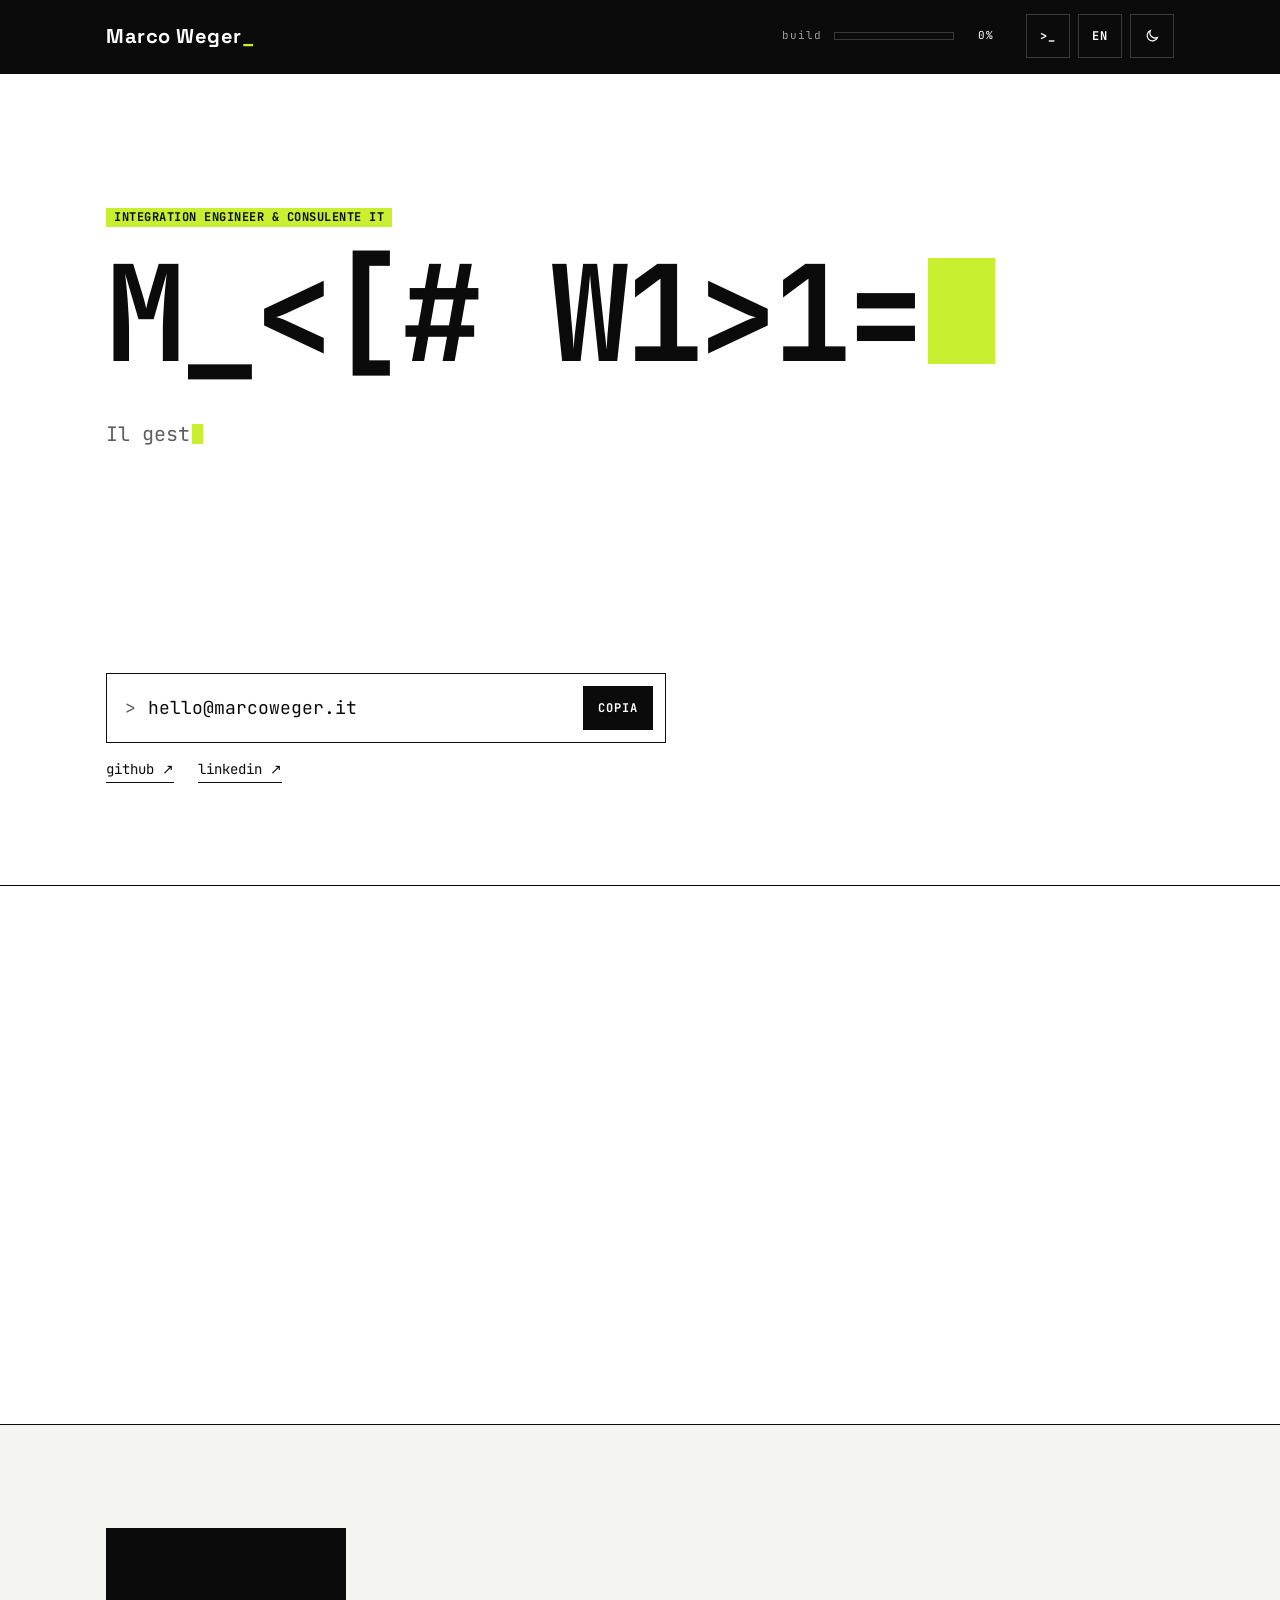
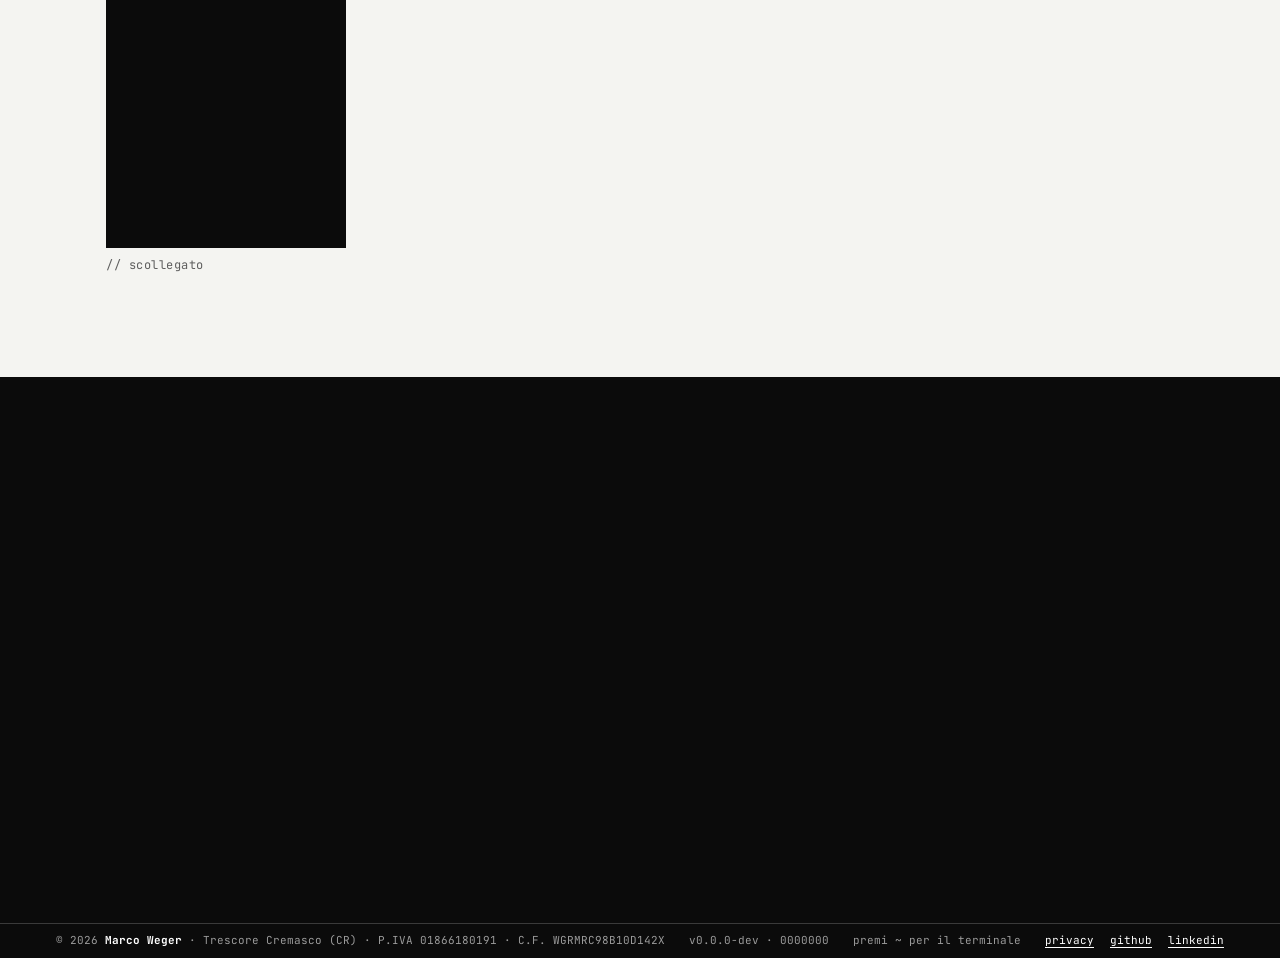
<file: site/index.html>
<!DOCTYPE html>
<html lang="it" data-lang="it">
<head>
<meta charset="UTF-8">
<meta name="viewport" content="width=device-width, initial-scale=1.0, viewport-fit=cover, interactive-widget=resizes-content">
<title>Marco Weger</title>
<meta name="description" content="Marco Weger, integration engineer e consulente IT. Il gestionale non parla con le macchine, le macchine non parlano con Excel. Io parlo con tutti e tre.">
<link rel="canonical" href="https://marcoweger.it/">
<meta name="theme-color" content="#0b0b0b">
<link rel="icon" href="favicon.svg" type="image/svg+xml">
<link rel="icon" href="favicon-32.png" sizes="32x32" type="image/png">
<link rel="apple-touch-icon" href="apple-touch-icon.png">
<meta property="og:type" content="website">
<meta property="og:url" content="https://marcoweger.it/">
<meta property="og:title" content="Marco Weger · Integration engineer">
<meta property="og:description" content="Il gestionale non parla con le macchine. Le macchine non parlano con Excel. Io parlo con tutti e tre.">
<meta property="og:image" content="https://marcoweger.it/og.png">
<meta property="og:image:width" content="1200">
<meta property="og:image:height" content="630">
<meta property="og:locale" content="it_IT">
<meta property="og:locale:alternate" content="en_US">
<meta name="twitter:card" content="summary_large_image">
<meta name="referrer" content="strict-origin-when-cross-origin">
<meta http-equiv="Content-Security-Policy" content="default-src 'self'; script-src 'self'; style-src 'self'; img-src 'self' data:; font-src 'self'; connect-src 'none'; object-src 'none'; base-uri 'none'; form-action 'none'">
<link rel="preload" href="fonts/jetbrains-mono-latin-700-normal.woff2" as="font" type="font/woff2" crossorigin>
<link rel="preload" href="fonts/space-grotesk-latin-400-normal.woff2" as="font" type="font/woff2" crossorigin>
<link rel="stylesheet" href="fonts.css?v=10">
<link rel="stylesheet" href="mw.css?v=10">
<link rel="stylesheet" href="styles.css?v=10">
<script src="boot.js?v=10"></script>
<script type="application/ld+json">
{"@context":"https://schema.org","@type":"Person","name":"Marco Weger","url":"https://marcoweger.it/","email":"mailto:hello@marcoweger.it","jobTitle":"Integration Engineer & IT Consultant","image":"https://marcoweger.it/images/marco.jpg","alumniOf":{"@type":"CollegeOrUniversity","name":"Politecnico di Milano"},"address":{"@type":"PostalAddress","addressLocality":"Trescore Cremasco","addressRegion":"CR","addressCountry":"IT"},"sameAs":["https://github.com/marco-weger","https://www.linkedin.com/in/marco-w-972471113/"]}
</script>
</head>
<body class="mw">
<!--PAGE-START-->
<header class="top">
  <div class="wrap top-inner">
    <p class="mw-wordmark">Marco Weger</p>
    <div class="build" aria-hidden="true"><span class="build-k">build</span><span class="build-bar"><i id="build-fill"></i></span><span id="build-pct" class="build-pct">0%</span></div>
    <div class="top-actions">
      <button id="term-toggle" class="sq" type="button" aria-controls="console" aria-expanded="false" aria-label="Apri il terminale" title="Terminale (~)">&gt;_</button>
      <button id="lang-toggle" class="sq" type="button" aria-label="EN, switch to English">EN</button>
      <button id="theme-toggle" class="sq" type="button" aria-label="Cambia tema">
        <svg class="ico-moon" viewBox="0 0 24 24" width="16" height="16" fill="none" stroke="currentColor" stroke-width="1.8" stroke-linecap="square"><path d="M20 14.5A8 8 0 0 1 9.5 4a8 8 0 1 0 10.5 10.5z"/></svg>
        <svg class="ico-sun" viewBox="0 0 24 24" width="16" height="16" fill="none" stroke="currentColor" stroke-width="1.8" stroke-linecap="square"><rect x="8" y="8" width="8" height="8"/><path d="M12 2v3M12 19v3M2 12h3M19 12h3M4.9 4.9l2.1 2.1M17 17l2.1 2.1M4.9 19.1L7 17M17 7l2.1-2.1"/></svg>
      </button>
    </div>
  </div>
  <div class="scrollbar" aria-hidden="true"><i id="scroll-fill"></i></div>
</header>

<main>

  <section class="hero">
    <div class="wrap">
      <p class="hero-tag"><span class="mw-tag lang-it">INTEGRATION ENGINEER &amp; CONSULENTE IT</span><span class="mw-tag lang-en" lang="en">INTEGRATION ENGINEER &amp; IT CONSULTANT</span></p>
      <h1 class="name"><span class="scramble">Marco</span> <span><span class="scramble">Weger</span><i class="cursor" aria-hidden="true"></i></span></h1>

      <div class="stdout hero-lines" data-seq>
        <p class="type lang-it">Il gestionale non parla con le macchine.</p>
        <p class="type lang-it">Le macchine non parlano con Excel.</p>
        <p class="type lang-it">Excel non parla con nessuno.</p>
        <p class="type punch lang-it"><mark>Io parlo con tutti e tre.</mark></p>
        <p class="type lang-en" lang="en">Your ERP doesn't talk to your machines.</p>
        <p class="type lang-en" lang="en">Your machines don't talk to Excel.</p>
        <p class="type lang-en" lang="en">Excel doesn't talk to anyone.</p>
        <p class="type punch lang-en" lang="en"><mark>I talk to all three.</mark></p>
        <p class="hero-sub lang-it">Entro in azienda e <span class="rotator" data-words="analizzo i processi, dalla produzione all&#39;ufficio|collego gestionale, macchine e magazzino|automatizzo il lavoro che oggi si fa a mano|porto i dati delle macchine nei report di chi decide|sostituisco i file Excel con software su misura">analizzo i processi, dalla produzione all&#39;ufficio</span>.<br>Poi resto, perché qualcuno i log deve leggerli.</p>
        <p class="hero-sub lang-en" lang="en">I walk into your company and <span class="rotator" data-words="map your processes, from the shop floor to the office|connect ERP, machines and warehouse|automate the work still done by hand|bring machine data into the reports people decide on|replace spreadsheets with software built for you">map your processes, from the shop floor to the office</span>.<br>Then I stick around, because someone has to read the logs.</p>
      </div>

      <div class="term" data-seq>
        <div class="term-line">
          <span class="term-prompt">&gt;</span>
          <a class="term-addr" href="mailto:hello@marcoweger.it">hello@marcoweger.it</a>
          <button class="term-copy" type="button" aria-live="polite" data-copy="hello@marcoweger.it"><span class="lang-it">copia</span><span class="lang-en" lang="en">copy</span></button>
        </div>
      </div>
      <nav class="links" aria-label="Profili">
        <a href="https://github.com/marco-weger" target="_blank" rel="noopener">github ↗</a>
        <a href="https://www.linkedin.com/in/marco-w-972471113/" target="_blank" rel="noopener">linkedin ↗</a>
      </nav>
    </div>
  </section>

  <section id="lavori" class="wip">
    <div class="wrap">
      <div class="block" data-seq>
        <p class="cmd type">$ git status</p>
        <pre class="out"><span class="lang-it">On branch main
Modifiche in corso:
  modificato:   lavori/</span><span class="lang-en" lang="en">On branch main
Changes not staged for commit:
  modified:   projects/</span></pre>
        <h2 class="wip-title">Work in progress<span class="spin" aria-hidden="true"><i></i><i></i><i></i><i></i><i></i></span></h2>
        <p class="wip-text lang-it">Qui arriveranno i lavori. Per ora sono in compilazione, e finché c'è un warning non esce niente.</p>
        <p class="wip-text lang-en" lang="en">Projects will land here. They're still compiling, and nothing ships while there's a warning.</p>
        <p class="wip-text dim lang-it">Nel frattempo c'è <a href="https://github.com/marco-weger" target="_blank" rel="noopener">GitHub</a>. Oppure un caffè, offro io.</p>
        <p class="wip-text dim lang-en" lang="en">Meanwhile there's <a href="https://github.com/marco-weger" target="_blank" rel="noopener">GitHub</a>. Or a coffee, my treat.</p>
      </div>
    </div>
  </section>

  <!-- Sezione futura: progetti personali. Nascosta finché non c'è contenuto (togliere hidden per attivarla). -->
  <section id="built" class="built" hidden>
    <div class="wrap">
      <p class="cmd">$ ls side-projects/</p>
    </div>
  </section>

  <section id="chi" class="about">
    <div class="wrap about-inner">
      <figure class="photo-wrap">
        <button class="photo" id="photo" type="button" aria-pressed="false" aria-label="Marco Weger">
          <img class="photo-a" src="images/marco.jpg" alt="Marco Weger" width="600" height="800" loading="lazy" decoding="async">
          <img class="photo-b" src="images/marco-connesso.jpg" alt="" width="600" height="800" loading="lazy" aria-hidden="true">
        </button>
        <figcaption class="photo-cap" aria-live="polite"><span class="cap-off"><span class="lang-it">// scollegato</span><span class="lang-en" lang="en">// unplugged</span></span><span class="cap-on"><span class="lang-it">// collegato</span><span class="lang-en" lang="en">// connected</span></span></figcaption>
      </figure>
      <div class="about-text" data-seq>
        <p class="cmd type">$ whoami</p>
        <p class="who">marco weger · <span class="lang-it">ingegnere informatico, Politecnico di Milano</span><span class="lang-en" lang="en">computer engineer, Politecnico di Milano</span></p>
        <p class="lang-it">Dal 2016 faccio dialogare linee di produzione, gestionali e magazzini. Ogni tanto anche le persone che li usano, che è la parte difficile.</p>
        <p class="lang-en" lang="en">Since 2016 I've been getting production lines, ERPs and warehouses to talk to each other. Now and then the people using them too, which is the hard part.</p>
        <p class="dim lang-it">Fuori dal lavoro organizzo un festival annuale da oltre 5000 ingressi e guido due associazioni. Al confronto, una migrazione di database è rilassante.</p>
        <p class="dim lang-en" lang="en">Outside work I run an annual festival with over 5,000 admissions and lead two associations. A database migration is relaxing by comparison.</p>
      </div>
    </div>
  </section>

  <section id="contatti" class="contact">
    <div class="wrap" data-seq>
      <p class="cmd cmd--band type">$ ping marco</p>
      <p class="contact-q lang-it"><span class="scramble-v">Hai un Excel che fa paura anche a te?</span></p>
      <p class="contact-q lang-en" lang="en"><span class="scramble-v">Got a spreadsheet that scares even you?</span></p>
      <p class="contact-sub lang-it">Scrivimi. Le formule non le giudico, le sistemo.</p>
      <p class="contact-sub lang-en" lang="en">Write to me. I don't judge the formulas, I fix them.</p>
      <div class="term term--band">
        <div class="term-line">
          <span class="term-prompt">&gt;</span>
          <a class="term-addr" href="mailto:hello@marcoweger.it">hello@marcoweger.it</a>
          <button class="term-copy" type="button" aria-live="polite" data-copy="hello@marcoweger.it"><span class="lang-it">copia</span><span class="lang-en" lang="en">copy</span></button>
        </div>
      </div>
    </div>
  </section>

</main>

<footer class="mw-band mw-band--footer foot">
  <span>© 2026 <b>Marco Weger</b> · Trescore Cremasco (CR) · P.IVA 01866180191 · C.F. WGRMRC98B10D142X</span>
  <span class="foot-ver">v0.0.0-dev · 0000000</span>
  <span class="foot-hint lang-it">premi ~ per il terminale</span><span class="foot-hint lang-en" lang="en">press ~ for the terminal</span>
  <span class="foot-links"><a href="privacy.html">privacy</a><a href="https://github.com/marco-weger" target="_blank" rel="noopener">github</a><a href="https://www.linkedin.com/in/marco-w-972471113/" target="_blank" rel="noopener">linkedin</a></span>
</footer>
<div id="console" class="console" role="region" aria-label="Terminale" hidden>
  <div class="console-head"><span>marco@weger: ~</span><button id="console-close" class="console-x" type="button" aria-label="Chiudi">esc</button></div>
  <div id="console-out" class="console-out" aria-live="polite"></div>
  <form id="console-form" class="console-form" autocomplete="off">
    <label for="console-in" class="console-ps">marco@weger:~$</label>
    <input id="console-in" class="console-in" type="text" spellcheck="false" autocapitalize="off" autocorrect="off" enterkeyhint="send">
  </form>
</div>
<canvas id="rain" class="rain" hidden></canvas>
<!--PAGE-END-->
<script src="script.js?v=10"></script>
</body>
</html>
</file>
<file: site/fonts.css>
/* Self-hosted fonts (SIL OFL 1.1, from @fontsource 5.x). No requests to third parties. */
@font-face { font-family: "Space Grotesk"; font-style: normal; font-weight: 300; font-display: swap; src: url("fonts/space-grotesk-latin-300-normal.woff2") format("woff2"); }
@font-face { font-family: "Space Grotesk"; font-style: normal; font-weight: 400; font-display: swap; src: url("fonts/space-grotesk-latin-400-normal.woff2") format("woff2"); }
@font-face { font-family: "Space Grotesk"; font-style: normal; font-weight: 500; font-display: swap; src: url("fonts/space-grotesk-latin-500-normal.woff2") format("woff2"); }
@font-face { font-family: "Space Grotesk"; font-style: normal; font-weight: 700; font-display: swap; src: url("fonts/space-grotesk-latin-700-normal.woff2") format("woff2"); }
@font-face { font-family: "JetBrains Mono"; font-style: normal; font-weight: 400; font-display: swap; src: url("fonts/jetbrains-mono-latin-400-normal.woff2") format("woff2"); }
@font-face { font-family: "JetBrains Mono"; font-style: normal; font-weight: 700; font-display: swap; src: url("fonts/jetbrains-mono-latin-700-normal.woff2") format("woff2"); }
</file>
<file: site/mw.css>
/* Marco Weger_ — stile grafico standard. Generated from tokens.json; source of truth: design system artifact "Marco Weger_".
   Fonts: Space Grotesk + JetBrains Mono, self-hosted on this site (see fonts.css). */
:root {
  --ink: #0b0b0b;
  --paper: #ffffff;
  --paper-alt: #f4f4f1;
  --band: #0b0b0b;
  --on-band: #ffffff;
  --on-band-muted: #9b9b9b;
  --band-rule: #3a3a3a;
  --lime: #c8f031;
  --on-lime: #0b0b0b;
  --text-dim: #5e5e5e;
  --text-label: #6e6e6e;
  --hairline: #e2e2e2;
  --bar-optional: #bdbdbd;
  --signal-bad: #c4320a;
  --signal-bad-soft: #fdeee7;
  --signal-ok: #1f6f43;
  --signal-ok-soft: #e8f3ec;
  --signal-note: #1d4ed8;
  --signal-note-soft: #e9eefc;
  --focus: #0b0b0b;
  --space-1: 4px;
  --space-2: 8px;
  --space-3: 12px;
  --space-4: 16px;
  --space-6: 24px;
  --space-8: 32px;
  --space-12: 48px;
  --page-margin: 72px;
  --radius-0: 0px;
  --radius-1: 2px;
  --font-sans: "Space Grotesk", "Helvetica Neue", Arial, sans-serif;
  --font-mono: "JetBrains Mono", ui-monospace, Menlo, Consolas, monospace;
}
@media (prefers-color-scheme: dark) { :root:not([data-theme="light"]) {
  --ink: #f2f2ee;
  --paper: #0b0b0b;
  --paper-alt: #151515;
  --band: #000000;
  --on-band: #ffffff;
  --on-band-muted: #9b9b9b;
  --band-rule: #3a3a3a;
  --lime: #c8f031;
  --on-lime: #0b0b0b;
  --text-dim: #a6a6a2;
  --text-label: #8a8a8a;
  --hairline: #2a2a2a;
  --bar-optional: #4a4a4a;
  --signal-bad: #ff7a45;
  --signal-bad-soft: #2a1408;
  --signal-ok: #7cd3a0;
  --signal-ok-soft: #0f2418;
  --signal-note: #8fb0ff;
  --signal-note-soft: #121b33;
  --focus: #c8f031;
  color-scheme: dark;
} }
:root[data-theme="dark"] {
  --ink: #f2f2ee;
  --paper: #0b0b0b;
  --paper-alt: #151515;
  --band: #000000;
  --on-band: #ffffff;
  --on-band-muted: #9b9b9b;
  --band-rule: #3a3a3a;
  --lime: #c8f031;
  --on-lime: #0b0b0b;
  --text-dim: #a6a6a2;
  --text-label: #8a8a8a;
  --hairline: #2a2a2a;
  --bar-optional: #4a4a4a;
  --signal-bad: #ff7a45;
  --signal-bad-soft: #2a1408;
  --signal-ok: #7cd3a0;
  --signal-ok-soft: #0f2418;
  --signal-note: #8fb0ff;
  --signal-note-soft: #121b33;
  --focus: #c8f031;
  color-scheme: dark;
}

/* Marco Weger_ — component classes. Values come from tokens.css (var(--…)); nothing here re-declares a token. */
.mw { font-family: var(--font-sans); color: var(--ink); background: var(--paper); }
.mw *, .mw *::before, .mw *::after { box-sizing: border-box; }
.mw-mono { font-family: var(--font-mono); }

/* Band: header and footer on every page */
.mw-band { background: var(--band); color: var(--on-band); display: flex; justify-content: space-between; align-items: center; gap: var(--space-6); padding: var(--space-4) var(--space-8); }
.mw-wordmark { font-weight: 700; font-size: 20px; letter-spacing: 0.5px; line-height: 1.1; margin: 0; }
.mw-wordmark::after { content: "_"; color: var(--lime); }
.mw-band-sub { font-family: var(--font-mono); font-size: 11px; letter-spacing: 2.4px; text-transform: uppercase; color: var(--on-band-muted); margin: var(--space-1) 0 0; }
.mw-band-kv { font-family: var(--font-mono); font-size: 12px; display: grid; grid-template-columns: auto auto; gap: 2px var(--space-4); color: var(--on-band); }
.mw-band-kv dt { color: var(--on-band-muted); }
.mw-band-kv dd { margin: 0; }
.mw-band--footer { font-family: var(--font-mono); font-size: 11px; color: var(--on-band-muted); padding-block: var(--space-2); }
.mw-band--footer b { color: var(--on-band); }
.mw-pageno { color: var(--on-band-muted); }
.mw-pageno em { font-style: normal; color: var(--lime); }

/* Tag: lime block with mono text */
.mw-tag { display: inline-block; background: var(--lime); color: var(--on-lime); font-family: var(--font-mono); font-weight: 700; font-size: 12px; letter-spacing: 0.5px; line-height: 1.4; padding: 1px var(--space-2); border-radius: var(--radius-0); white-space: nowrap; }

/* SectionHead: number tag + spaced caps + ink rule */
.mw-section { display: flex; align-items: center; gap: var(--space-6); font-family: var(--font-mono); font-weight: 700; font-size: 12px; letter-spacing: 4px; text-transform: uppercase; color: var(--ink); padding-bottom: var(--space-2); border-bottom: 1px solid var(--ink); margin: 0 0 var(--space-4); }

/* Label */
.mw-label { font-family: var(--font-mono); font-size: 12px; letter-spacing: 2.4px; text-transform: uppercase; color: var(--text-label); }

/* MetaFields: label/value columns, each with an ink rule above */
.mw-meta { display: grid; grid-template-columns: 2fr 1fr 1fr; gap: var(--space-6); }
.mw-meta > div { border-top: 1px solid var(--ink); padding-top: var(--space-3); display: flex; flex-direction: column; gap: var(--space-1); min-width: 0; }
.mw-meta .v { font-size: 15px; }
.mw-meta .v2 { font-size: 13px; color: var(--text-dim); }

/* LineItem: number, name + description, price */
.mw-items { display: flex; flex-direction: column; }
.mw-item { display: grid; grid-template-columns: 40px 1fr auto; gap: var(--space-4); padding: var(--space-3) 0; border-bottom: 1px solid var(--hairline); }
.mw-item .n { font-family: var(--font-mono); font-size: 13px; color: var(--text-label); padding-top: 2px; }
.mw-item .name { font-weight: 500; font-size: 17px; line-height: 1.35; }
.mw-item .desc { font-size: 14px; color: var(--text-dim); margin-top: var(--space-1); }
.mw-item .price { font-family: var(--font-mono); font-size: 15px; text-align: right; white-space: nowrap; font-variant-numeric: tabular-nums; }
.mw-item .price small { font-size: 11px; color: var(--text-label); margin-left: 2px; }

/* TotalBox */
.mw-total { background: var(--band); color: var(--on-band); padding: var(--space-6) var(--space-6) var(--space-4); display: flex; flex-direction: column; gap: var(--space-3); min-width: 280px; }
.mw-total .row { display: flex; justify-content: space-between; align-items: baseline; gap: var(--space-6); }
.mw-total .row + .row { border-top: 1px solid var(--band-rule); padding-top: var(--space-3); }
.mw-total .k { font-family: var(--font-mono); font-size: 11px; letter-spacing: 2.4px; text-transform: uppercase; }
.mw-total .v { font-family: var(--font-mono); font-weight: 700; font-size: 36px; line-height: 1.1; color: var(--lime); font-variant-numeric: tabular-nums; }
.mw-total .row:not(:first-child) .v { font-size: 24px; }
.mw-total .v small { font-size: 12px; font-weight: 400; color: var(--on-band-muted); margin-left: var(--space-1); }
.mw-total .note { font-family: var(--font-mono); font-size: 11px; color: var(--on-band-muted); }

/* KeyValue rows */
.mw-kv { display: grid; grid-template-columns: 180px 1fr; }
.mw-kv > * { padding: var(--space-3) 0; border-bottom: 1px solid var(--hairline); }
.mw-kv dt { font-family: var(--font-mono); font-size: 12px; letter-spacing: 2.4px; text-transform: uppercase; color: var(--text-label); }
.mw-kv dd { margin: 0; font-size: 15px; }

/* Pill: status with a word. Intentional addition */
.mw-pill { display: inline-block; font-family: var(--font-mono); font-size: 12px; font-weight: 700; letter-spacing: 0.5px; text-transform: uppercase; padding: 2px var(--space-2); border-radius: var(--radius-0); }
.mw-pill--bad { background: var(--signal-bad-soft); color: var(--signal-bad); }
.mw-pill--ok { background: var(--signal-ok-soft); color: var(--signal-ok); }
.mw-pill--note { background: var(--signal-note-soft); color: var(--signal-note); }
.mw-pill--accent { background: var(--lime); color: var(--on-lime); }

/* Button: web only. Intentional addition */
.mw-btn { display: inline-flex; align-items: center; gap: var(--space-2); font: 500 15px/1 var(--font-sans); padding: 12px 18px; border-radius: var(--radius-1); border: 1px solid var(--ink); background: var(--ink); color: var(--paper); cursor: pointer; text-decoration: none; }
.mw-btn::after { content: "→"; font-family: var(--font-mono); }
.mw-btn--ghost { background: transparent; color: var(--ink); }
.mw-btn:focus-visible { outline: 2px solid var(--focus); outline-offset: 2px; }

/* DataTable */
.mw-table { width: 100%; border-collapse: collapse; font-size: 14px; }
.mw-table th { font-family: var(--font-mono); font-weight: 400; font-size: 11px; letter-spacing: 2px; text-transform: uppercase; color: var(--text-label); text-align: left; padding: var(--space-2) var(--space-3); border-bottom: 1px solid var(--ink); }
.mw-table td { padding: var(--space-2) var(--space-3); border-bottom: 1px solid var(--hairline); }
.mw-table td.num, .mw-table th.num { text-align: right; font-family: var(--font-mono); font-variant-numeric: tabular-nums; }
.mw-table tr.sub td { background: var(--paper-alt); font-weight: 700; }
.mw-table tr.total td { background: var(--band); color: var(--on-band); font-weight: 700; }
</file>
<file: site/styles.css>
/* marcoweger.it — layout: wordmark band with a scroll "build" meter, giant mono name, every section opens with a typed shell command.
   Every colour comes from mw.css tokens (copy of MW/Stile grafico/mw.css). No hand-written colour values here. */

html { -webkit-text-size-adjust: 100%; color-scheme: light; } /* mw.css switches it to dark with the tokens */
@view-transition { navigation: auto; } /* cross-fade between pages (index, privacy, 404) where supported */
body { margin: 0; background: var(--paper); color: var(--ink); font-family: var(--font-sans); font-size: 17px; line-height: 1.55; }
* { box-sizing: border-box; }
img { max-width: 100%; display: block; }
p, li { text-wrap: pretty; } /* no orphan words at the end of paragraphs */
a { color: inherit; }
:focus-visible { outline: 2px solid var(--focus); outline-offset: 3px; }
[hidden] { display: none !important; }

html[data-lang="it"] .lang-en, html[data-lang="en"] .lang-it { display: none !important; }

.wrap { width: 100%; max-width: 1180px; margin-inline: auto; padding-inline: clamp(16px, 5vw, 56px); }

/* header band + build meter */
/* sticky at 0 with the notch area painted by the band itself (top: env() left a see-through gap on iOS) */
.top { position: sticky; top: 0; z-index: 10; padding-top: env(safe-area-inset-top, 0px); background: var(--band); color: var(--on-band); }
.top-inner { display: flex; justify-content: space-between; align-items: center; gap: var(--space-4); padding-block: 14px; }
.top-actions { display: flex; gap: var(--space-2); }
.build { display: flex; align-items: center; gap: var(--space-3); font-family: var(--font-mono); font-size: 11px; letter-spacing: 1px; color: var(--on-band-muted); margin-left: auto; margin-right: var(--space-4); }
.build-bar { width: 120px; height: 8px; border: 1px solid var(--band-rule); }
.build-bar i { display: block; height: 100%; width: 0; background: var(--lime); }
.build-pct { min-width: 4ch; text-align: right; font-variant-numeric: tabular-nums; color: var(--on-band); }
.scrollbar { height: 2px; background: var(--band); }
.scrollbar i { display: block; height: 100%; width: 0; background: var(--lime); }
.sq { width: 44px; height: 44px; display: inline-grid; place-items: center; background: transparent; color: var(--on-band); border: 1px solid var(--band-rule); border-radius: 0; font: 700 12px/1 var(--font-mono); letter-spacing: 1px; cursor: pointer; }
.sq:hover { border-color: var(--on-band); }
.sq[aria-expanded="true"] { border-color: var(--lime); color: var(--lime); }
.ico-sun { display: none; }
html.is-dark .ico-sun { display: block; }
html.is-dark .ico-moon { display: none; }

/* shell bits shared by every section */
.cmd { margin: 0 0 var(--space-3); font-family: var(--font-mono); font-size: 14px; color: var(--text-dim); min-height: 1.55em; }
.cmd--band { color: var(--on-band-muted); }
.out { margin: 0 0 var(--space-8); font-family: var(--font-mono); font-size: 13px; line-height: 1.6; color: var(--text-dim); white-space: pre-wrap; }
.type.typing::after { content: ""; display: inline-block; width: .55em; height: 1em; margin-left: 2px; background: var(--lime); vertical-align: -0.15em; }

/* hero */
.hero { padding-block: clamp(56px, 10vw, 128px) clamp(56px, 8vw, 104px); border-bottom: 1px solid var(--ink); }
.hero-tag { margin: 0 0 var(--space-6); }
.name { font-family: var(--font-mono); font-weight: 700; font-size: clamp(52px, 10.4vw, 148px); line-height: .92; letter-spacing: -0.045em; margin: 0 0 clamp(28px, 4vw, 44px); }
.name > span { white-space: nowrap; }
.cursor { display: inline-block; width: .5em; height: .8em; margin-left: .06em; background: var(--lime); vertical-align: -0.02em; animation: blink 1.1s steps(1) infinite; }
@keyframes blink { 50% { opacity: 0; } }
.hero-lines { max-width: none; display: flex; flex-direction: column; font-family: var(--font-mono); font-size: clamp(16px, 1.7vw, 20px); line-height: 1.5; color: var(--text-dim); }
.hero-lines p { margin: 0; min-height: 1.5em; }
.hero-lines .punch { margin-top: var(--space-2); color: var(--on-lime); font-weight: 700; }
.hero-lines mark { background: var(--lime); color: var(--on-lime); padding: 0 .25em; }
.hero-lines .hero-sub { margin-top: var(--space-6); font-family: var(--font-sans); font-size: clamp(16px, 1.5vw, 18px); max-width: none; }

.term { margin-top: clamp(32px, 4vw, 48px); max-width: 560px; border: 1px solid var(--ink); background: var(--paper); }
.term-line { display: flex; align-items: center; gap: var(--space-3); padding: 12px 12px 12px 18px; font-family: var(--font-mono); font-size: clamp(15px, 1.6vw, 18px); min-width: 0; }
.term-prompt { color: var(--text-dim); }
.term-addr { flex: 1; min-width: 0; text-decoration: none; overflow-wrap: anywhere; }
.term-addr:hover { text-decoration: underline; text-underline-offset: 4px; }
.term-copy { flex: none; font: 700 12px/1 var(--font-mono); letter-spacing: 1px; text-transform: uppercase; padding: 10px 14px; min-height: 44px; border: 1px solid var(--ink); border-radius: 0; background: var(--ink); color: var(--paper); cursor: pointer; }
.term-copy.done { background: var(--lime); color: var(--on-lime); border-color: var(--lime); }

.links { display: flex; flex-wrap: wrap; gap: var(--space-6); margin-top: var(--space-4); font-family: var(--font-mono); font-size: 14px; }
.links a { position: relative; text-decoration: none; border-bottom: 1px solid var(--ink); padding-bottom: 1px; }
/* R-024: 44px touch target without changing how the link looks */
.links a::before, .foot-links a::before { content: ""; position: absolute; inset: -12px -6px; }
.links a:hover { background: var(--lime); color: var(--on-lime); border-color: var(--lime); }

/* work in progress */
.wip { padding-block: clamp(56px, 8vw, 104px); }
.wip-title { display: flex; align-items: center; flex-wrap: wrap; gap: var(--space-4); margin: 0 0 var(--space-6); font-family: var(--font-mono); font-weight: 700; font-size: clamp(34px, 5.4vw, 72px); line-height: 1; letter-spacing: -0.035em; }
.spin { display: inline-flex; gap: 4px; }
.spin i { width: .22em; height: .22em; background: var(--hairline); }
.spin i.on { background: var(--lime); }
.wip-text { margin: 0 0 var(--space-3); max-width: 58ch; font-size: clamp(17px, 1.6vw, 20px); }
.wip-text.dim { color: var(--text-dim); font-size: 17px; }
.wip-text a { text-underline-offset: 3px; }

/* about */
.about { padding-block: clamp(56px, 8vw, 104px); background: var(--paper-alt); border-top: 1px solid var(--ink); }
.about-inner { display: grid; grid-template-columns: 240px minmax(0, 1fr); gap: clamp(24px, 4vw, 56px); align-items: start; }
/* photo: serious by default, "connected" (lime cable) on hover / tap / terminal */
.photo-wrap { margin: 0; width: 240px; max-width: 100%; }
.photo { position: relative; display: block; width: 100%; aspect-ratio: 3 / 4; padding: 0; border: 1px solid var(--ink); border-radius: 0; background: var(--band); cursor: pointer; overflow: hidden; }
.photo img { position: absolute; inset: 0; width: 100%; height: 100%; object-fit: cover; display: block; }
.photo-b { visibility: hidden; }
.photo.on .photo-b { visibility: visible; animation: glitch .42s steps(1) both; }
.photo.flick .photo-a { animation: glitch .3s steps(1) both; }
@keyframes glitch {
  0%   { clip-path: inset(0 0 82% 0);  transform: translateX(-6px); }
  14%  { clip-path: inset(38% 0 40% 0); transform: translateX(5px); }
  28%  { clip-path: inset(72% 0 4% 0);  transform: translateX(-3px); }
  42%  { clip-path: inset(12% 0 58% 0); transform: translateX(4px); }
  56%  { clip-path: inset(52% 0 22% 0); transform: translateX(-2px); }
  70%  { clip-path: inset(0 0 0 0);     transform: translateX(1px); }
  100% { clip-path: inset(0 0 0 0);     transform: none; }
}
.photo-cap { margin-top: var(--space-2); font-family: var(--font-mono); font-size: 12px; letter-spacing: .5px; color: var(--text-dim); }
.photo-cap .cap-on { display: none; background: var(--lime); color: var(--on-lime); padding: 1px 6px; }
.photo-wrap.on .cap-on { display: inline-block; }
.photo-wrap.on .cap-off { display: none; }
@media (prefers-reduced-motion: reduce) { .photo.on .photo-b, .photo.flick .photo-a { animation: none; } }
.about-text { max-width: 62ch; }
.about-text .who { font-family: var(--font-mono); font-size: 14px; color: var(--ink); margin: 0 0 var(--space-6); }
.about-text p { margin: 0 0 var(--space-4); font-size: 18px; }
.about-text p.dim { color: var(--text-dim); font-size: 16px; }

/* contact */
.contact { background: var(--band); color: var(--on-band); padding-block: clamp(64px, 9vw, 120px); }
.contact-q { margin: 0 0 var(--space-4); font-size: clamp(30px, 4.6vw, 56px); line-height: 1.08; font-weight: 500; letter-spacing: -0.02em; max-width: 20ch; text-wrap: balance; }
.contact-sub { margin: 0; color: var(--on-band-muted); font-size: 18px; }
.term--band { background: var(--band); border-color: var(--band-rule); }
.term--band .term-prompt { color: var(--on-band-muted); }
.term--band .term-copy { background: var(--lime); border-color: var(--lime); color: var(--on-lime); }
.term--band .term-copy.done { background: var(--on-band); border-color: var(--on-band); color: var(--band); }

/* footer */
.foot { flex-wrap: wrap; padding-inline: clamp(16px, 5vw, 56px); padding-bottom: max(var(--space-2), env(safe-area-inset-bottom, 0px)); border-top: 1px solid var(--band-rule); }
.foot-links { display: flex; gap: var(--space-4); }
.foot-links a { position: relative; color: var(--on-band); text-underline-offset: 3px; }
.foot-links a::before { inset: -14px -6px; } /* footer text is 11px: needs a taller hit area to reach 44px */
.foot-ver { color: var(--on-band-muted); font-variant-numeric: tabular-nums; }

/* scroll-in: only when JS added .anim (motion allowed). Children of [data-seq] print like stdout. */
html.anim [data-seq] > * { opacity: 0; transform: translateY(6px); transition: opacity .35s ease, transform .35s ease; }
html.anim [data-seq] > .shown { opacity: 1; transform: none; }
html.anim [data-seq].term { opacity: 0; transition: opacity .4s ease; }
html.anim [data-seq].term.shown { opacity: 1; }
@media (prefers-reduced-motion: reduce) { .cursor { animation: none; } }

/* narrow */
@media (max-width: 860px) { .build { display: none; } }
@media (max-width: 760px) {
  .about-inner { grid-template-columns: minmax(0, 1fr); }
  .photo-wrap { width: 180px; }
}
@media (max-width: 640px) { .name > span { display: block; } }

/* rotating word in the hero */
.rotator { color: var(--ink); font-weight: 500; background: var(--paper-alt); padding: 0 .2em; white-space: normal; box-decoration-break: clone; -webkit-box-decoration-break: clone; }
.rotator.typing::after { content: ""; display: inline-block; width: .5em; height: 1em; margin-left: 2px; background: var(--lime); vertical-align: -0.15em; }

/* easter-egg terminal */
.foot-hint { font-family: var(--font-mono); color: var(--on-band-muted); }
.console { position: fixed; left: 0; right: 0; bottom: 0; z-index: 50; background: var(--band); color: var(--on-band); border-top: 2px solid var(--lime); font-family: var(--font-mono); font-size: 14px; padding-bottom: env(safe-area-inset-bottom, 0px); }
.console-head { display: flex; justify-content: space-between; align-items: center; padding: 8px clamp(16px, 5vw, 56px); border-bottom: 1px solid var(--band-rule); color: var(--on-band-muted); font-size: 12px; }
.console-x { background: transparent; color: var(--on-band-muted); border: 1px solid var(--band-rule); border-radius: 0; font: 12px var(--font-mono); padding: 4px 8px; min-width: 44px; min-height: 44px; cursor: pointer; }
.console-out { max-height: min(40vh, 320px); overflow-y: auto; padding: 12px clamp(16px, 5vw, 56px) 0; white-space: pre-wrap; line-height: 1.55; }
.console-out .echo { color: var(--on-band-muted); }
.console-out .hl { color: var(--lime); }
.console-form { display: flex; align-items: center; gap: var(--space-2); padding: 10px clamp(16px, 5vw, 56px) 14px; }
.console-ps { color: var(--lime); white-space: nowrap; }
.console-in { flex: 1; min-width: 0; background: transparent; border: 0; outline: 0; color: var(--on-band); font: 16px var(--font-mono); caret-color: var(--lime); }
.rain { position: fixed; inset: 0; z-index: 40; width: 100%; height: 100%; background: var(--band); pointer-events: none; transition: opacity .6s ease; }
/* the ~ hint is useless without a physical keyboard: phones and tablets use the >_ button */
@media (max-width: 520px), (hover: none) { .foot-hint { display: none; } }
.console-out a { color: var(--lime); text-underline-offset: 3px; }

/* privacy page */
a.mw-wordmark { text-decoration: none; }
.legal p, .legal li { max-width: 68ch; font-size: 16px; color: var(--text-dim); }
.legal h2 { font-size: 18px; margin: var(--space-8) 0 var(--space-2); font-weight: 500; color: var(--ink); }
.legal ul { padding-left: 1.1em; }
.notfound { border-bottom: 0; }

/* page-to-page view transition: quick cross-fade, nothing fancy (MW style: no flourishes) */
::view-transition-old(root), ::view-transition-new(root) { animation-duration: .25s; }
@media (prefers-reduced-motion: reduce) { ::view-transition-group(*), ::view-transition-old(*), ::view-transition-new(*) { animation: none !important; } }

/* R-001 environment band (MW rules workbook): DEV violet, TEST magenta, nothing in prod.
   Fixed colours set by the rule, deliberately outside the MW palette. Covers only the wordmark, never a control. */
html[data-env] body::before { position: fixed; z-index: 100; top: 14px; left: -46px; width: 160px; transform: rotate(-45deg); text-align: center; font: 700 12px/24px var(--font-mono); letter-spacing: 2px; color: #ffffff; pointer-events: none; }
html[data-env="dev"] body::before { content: "DEV"; background: #5B3FC4; }
html[data-env="test"] body::before { content: "TEST"; background: #FF2E9E; }
</file>
